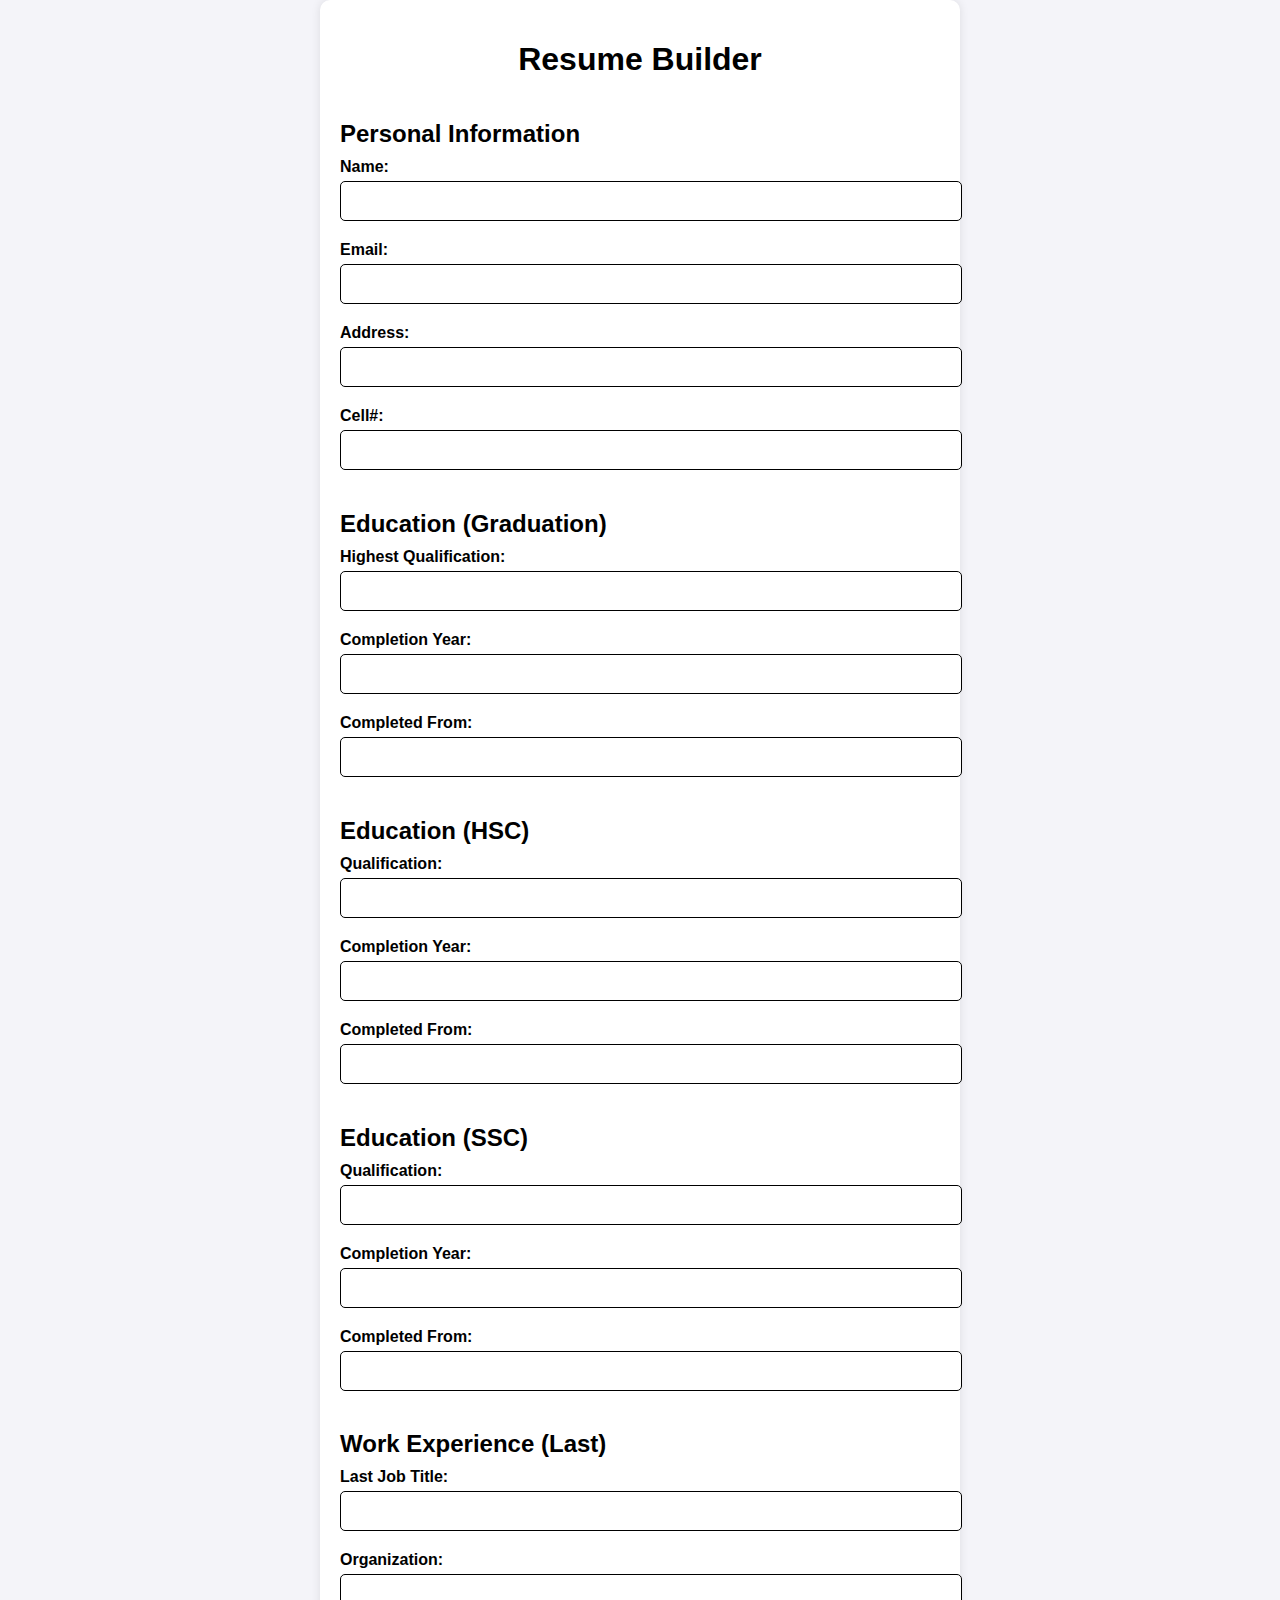
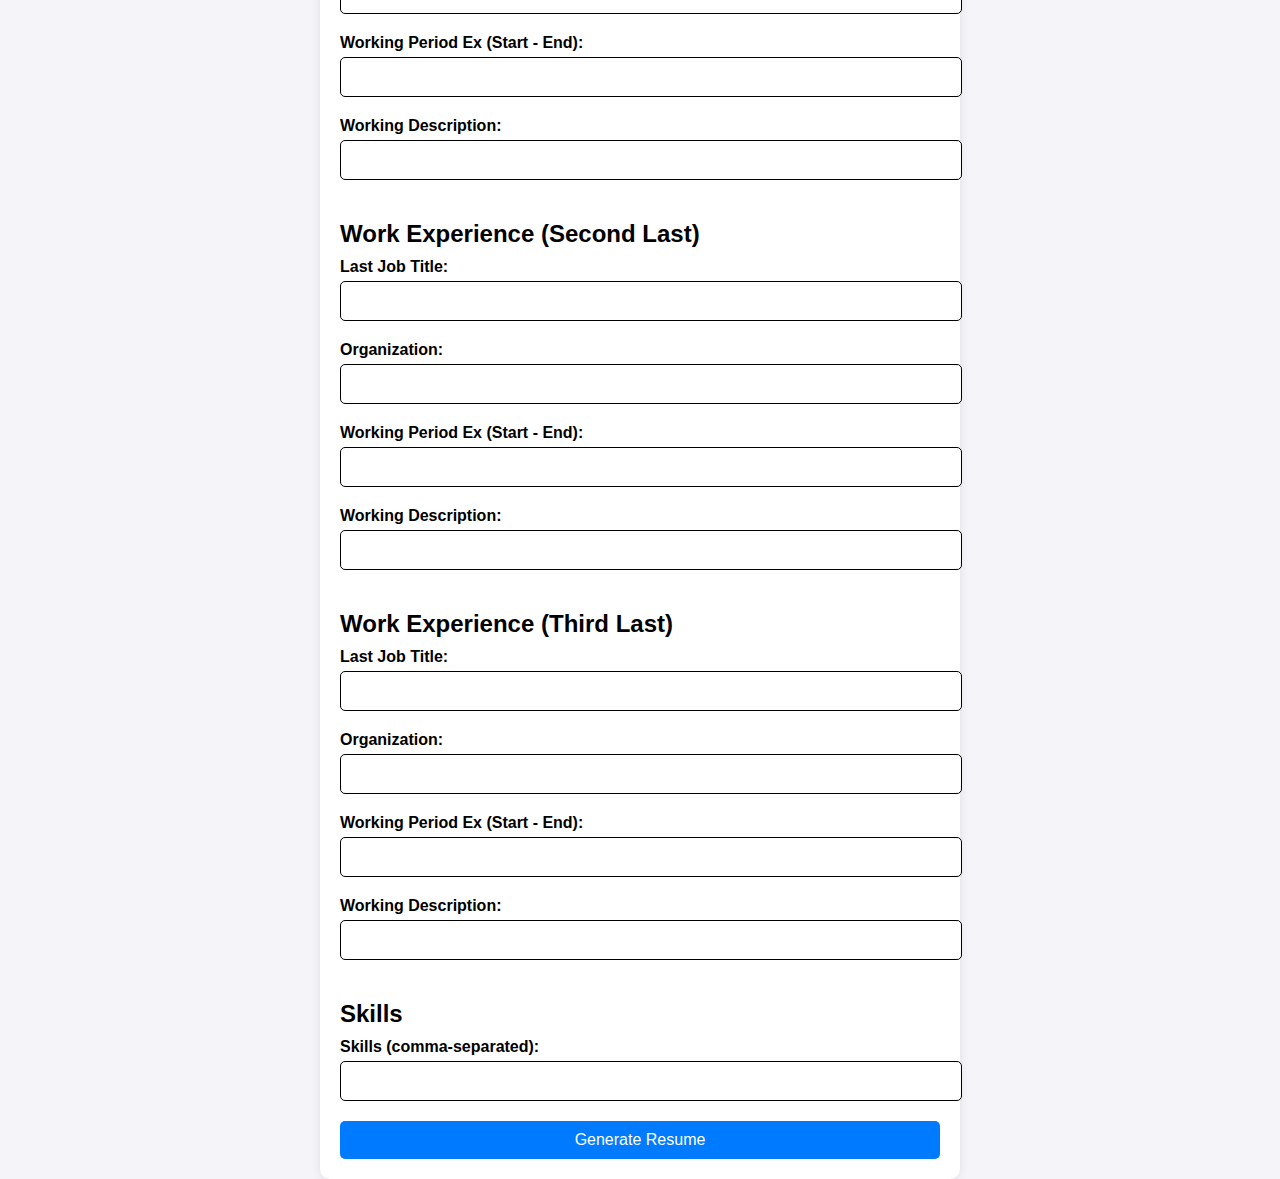
<file: index.html>
<!-- <!DOCTYPE html>
<html lang="en">
<head>
    <meta charset="UTF-8">
    <meta name="viewport" content="width=device-width, initial-scale=1.0">
    <title>Editable Resume Builder</title>
    <link rel="stylesheet" href="styles.css">
</head>
<body>
    <div class="container">
        <h1>Resume Builder</h1>
        <form id="resumeForm">
            <h2>Personal Information</h2>
            <label for="name">Name:</label>
            <input type="text" id="name" required>

            <label for="email">Email:</label>
            <input type="email" id="email" required>

            <h2>Education</h2>
            <label for="education">Highest Qualification:</label>
            <input type="text" id="education" required>

            <h2>Work Experience</h2>
            <label for="experience">Last Job Title:</label>
            <input type="text" id="experience">

            <h2>Skills</h2>
            <label for="skills">Skills (comma-separated):</label>
            <input type="text" id="skills">

            <button type="submit">Generate Resume</button>
        </form>

        <div id="resumePreview">
            <h2>Resume Preview (Click to Edit)</h2>
            <div id="resumeOutput">
                <div id="nameDisplay"></div>
                <div id="emailDisplay"></div>
                <div id="educationDisplay"></div>
                <div id="experienceDisplay"></div>
                <div id="skillsDisplay"></div>
            </div>
        </div>
    </div>

    <script src="app.js"></script>
</body>
</html> -->

<!DOCTYPE html>
<html lang="en">
<head>
    <meta charset="UTF-8">
    <meta name="viewport" content="width=device-width, initial-scale=1.0">
    <title>Editable Resume Builder</title>
    <style>
        body {
            font-family: 'Arial', sans-serif;
            background-color: #f4f4f9;
            margin: 0;
            padding: 0;
            display: flex;
            justify-content: center;
            align-items: center;
            min-height: 100vh;
        }
        .container {
            background-color: #ffffff;
            border-radius: 10px;
            box-shadow: 0 0 10px rgba(0, 0, 0, 0.1);
            padding: 20px;
            max-width: 600px;
            width: 100%;
        }
        h1 {
            text-align: center;
            color: black;
        }
        h2 {
            color: black;
            margin-bottom: 10px;
        }
        form {
            display: flex;
            flex-direction: column;
        }
        label {
            margin-bottom: 5px;
            color: black;
            font-weight: bold;
        }
        input[type="text"], input[type="email"], input[type="number"] {
            padding: 10px;
            margin-bottom: 20px;
            border: 1px solid black;
            border-radius: 5px;
            font-size: 16px;
            width: 100%;
        }
        button {
            background-color: #007bff;
            color: white;
            border: none;
            padding: 10px;
            border-radius: 5px;
            font-size: 16px;
            cursor: pointer;
            transition: background-color 0.3s;
        }
        button:hover {
            background-color: #0056b3;
        }
        #resumePreview {
            margin-top: 20px;
        }
        #resumePreview h2 {
            text-align: center;
        }
        #resumeOutput {
            background-color: #f9f9f9;
            padding: 15px;
            border: 1px solid #ddd;
            border-radius: 5px;
            margin-top: 10px;
            font-size: 16px;
        }
        #resumeOutput div {
            margin-bottom: 10px;
        }
    </style>
</head>
<body>
    <div class="container">
        <h1>Resume Builder</h1>
        <form id="resumeForm" action="resumepreview.html" method="get">
            <h2>Personal Information</h2>
            <label for="name">Name:</label>
            <input type="text" id="name" required>

            <label for="email">Email:</label>
            <input type="email" id="email" required>

            <label for="address">Address:</label>
            <input type="text" id="address" required>

            <label for="cellno">Cell#:</label>
            <input type="text" id="cellno" required>

            <h2>Education (Graduation)</h2>
            <label for="education">Highest Qualification:</label>
            <input type="text" id="education" required>

            <label for="year">Completion Year:</label>
            <input type="text" id="year" required>

            <label for="from">Completed From:</label>
            <input type="text" id="from" required>
            
            <h2>Education (HSC)</h2>
            <label for="education1">Qualification:</label>
            <input type="text" id="education1" required>

            <label for="year1">Completion Year:</label>
            <input type="text" id="year1" required>

            <label for="from1">Completed From:</label>
            <input type="text" id="from1" required>

            <h2>Education (SSC)</h2>
            <label for="education2">Qualification:</label>
            <input type="text" id="education2" required>

            <label for="year2">Completion Year:</label>
            <input type="text" id="year2" required>

            <label for="from2">Completed From:</label>
            <input type="text" id="from2" required>

            <h2>Work Experience (Last)</h2>
            <label for="experience">Last Job Title:</label>
            <input type="text" id="experience">

            <label for="organization">Organization:</label>
            <input type="text" id="organization">

            <label for="workPeriod">Working Period Ex (Start - End):</label>
            <input type="text" id="workPeriod">

            <label for="workDescription">Working Description:</label>
            <input type="text" id="workDescription">

            <h2>Work Experience (Second Last)</h2>
            <label for="experience1">Last Job Title:</label>
            <input type="text" id="experience1">

            <label for="organization1">Organization:</label>
            <input type="text" id="organization1">

            <label for="workPeriod1">Working Period Ex (Start - End):</label>
            <input type="text" id="workPeriod1">

            <label for="workDescription1">Working Description:</label>
            <input type="text" id="workDescription1">

            <h2>Work Experience (Third Last)</h2>
            <label for="experience2">Last Job Title:</label>
            <input type="text" id="experience2">

            <label for="organization2">Organization:</label>
            <input type="text" id="organization2">

            <label for="workPeriod2">Working Period Ex (Start - End):</label>
            <input type="text" id="workPeriod2">

            <label for="workDescription2">Working Description:</label>
            <input type="text" id="workDescription2">

            <h2>Skills</h2>
            <label for="skills">Skills (comma-separated):</label>
            <input type="text" id="skills">

            <button type="submit">Generate Resume</button>
        </form>

        <!-- <div id="resumePreview">
            <h2>Resume Preview (Click to Edit)</h2>
            <div id="resumeOutput">
                <div id="nameDisplay"></div>
                <div id="emailDisplay"></div>
                <div id="educationDisplay"></div>
                <div id="experienceDisplay"></div>
                <div id="skillsDisplay"></div>
            </div>
        </div> -->
    </div>

    <script src="app.js"></script>
</body>
</html>
</file>
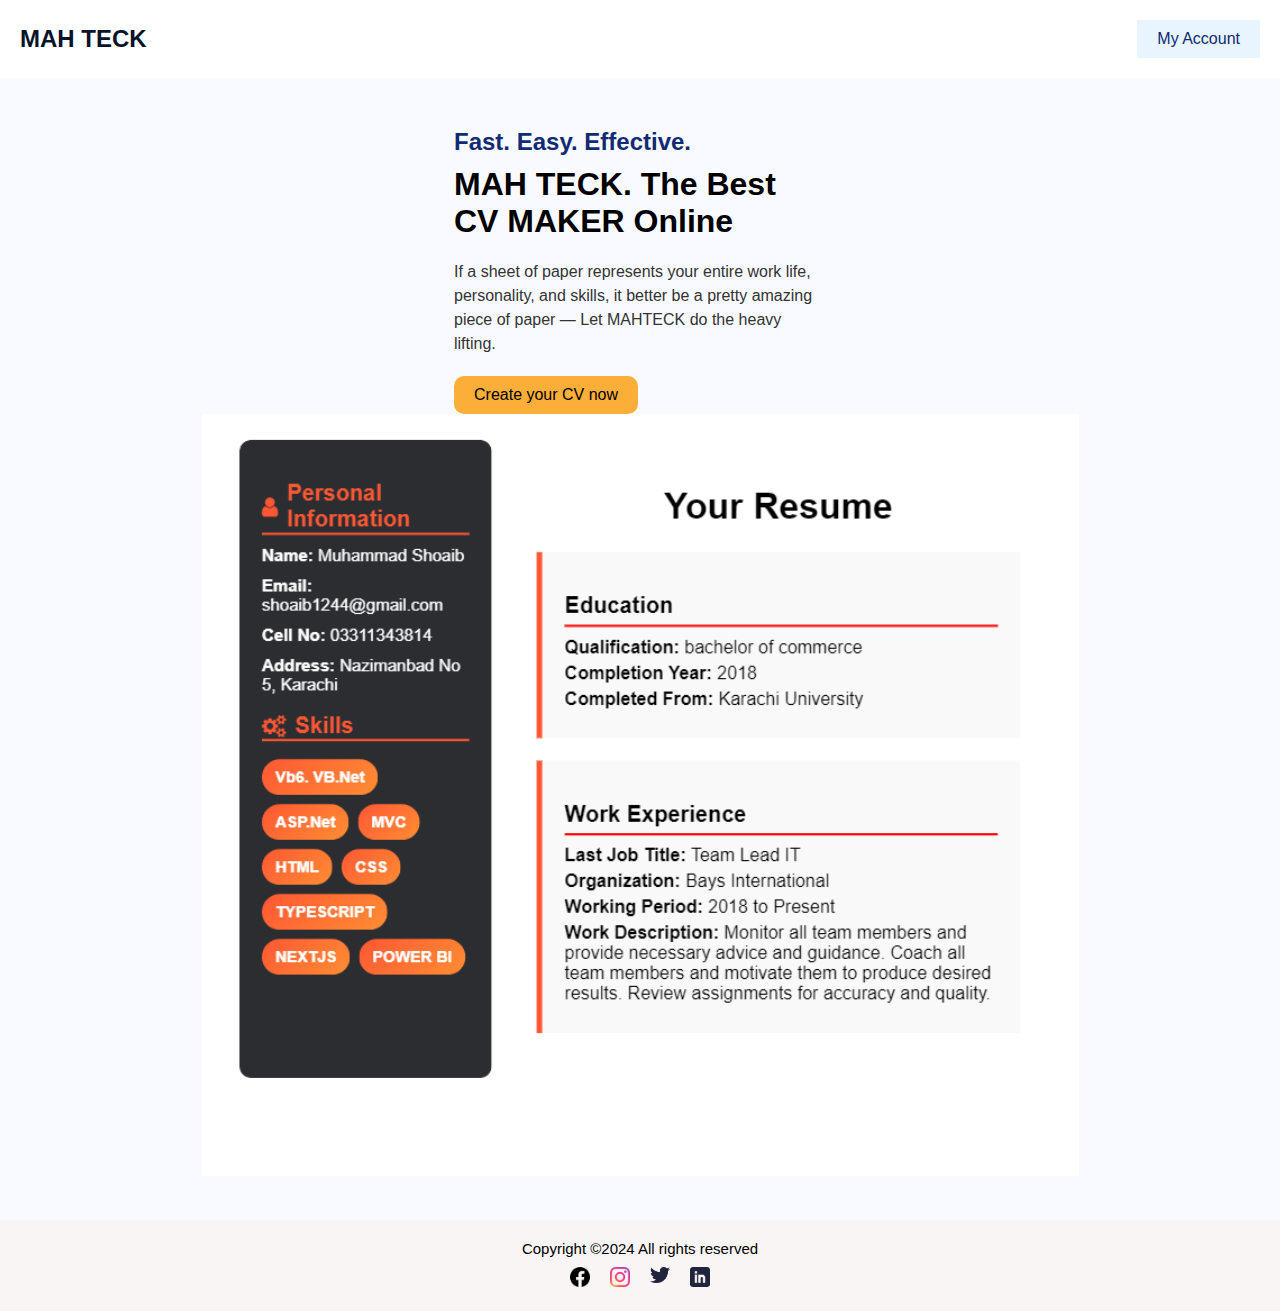
<file: home.html>
<!DOCTYPE html>
<html lang="en">
<head>
    <meta charset="UTF-8">
    <meta name="viewport" content="width=device-width, initial-scale=1.0">
    <title>Resume Builder</title>
    <link rel="stylesheet" href="styles.css">
</head>
<body>
    <header class="navbar">
        <a href="http://mahteck.com" alt="MAH-TECK">MAH TECK</a>
        <div id="button-box">
            <button id="button">My Account</button>
        </div>
    </header>
    
    <main>
        <section id="hero-section">
            <div id="box1">
                <h2>Fast. Easy. Effective.</h2>
                <h1>MAH TECK. The Best CV MAKER Online</h1>
                <p>
                    If a sheet of paper represents your entire work life, personality, and skills, 
                    it better be a pretty amazing piece of paper — Let <span>MAHTECK</span> do the heavy lifting.
                </p>
                <button id="hero-button" onclick="document.location='index.html'">Create your CV now</button>
            </div>
            <div id="box2">
                <img src="images/hero-image.png" alt="Hero Image" width="100%" height="100%">
            </div>
        </section>
    </main>

    <footer class="footer">
        <div class="footercontainer">
            <p>Copyright ©2024 All rights reserved</p>
            <div class="social-links">
                <a href="#"><img src="images/facebook.png" alt="Facebook"/></a>
                <a href="#"><img src="images/instagram.png" alt="Instagram"/></a>
                <a href="#"><img src="images/twitter.png" alt="Twitter"/></a>
                <a href="#"><img src="images/linkedin.png" alt="LinkedIn"/></a>
            </div>
        </div>
    </footer>
</body>
</html>
</file>
<file: styles.css>
* {
    margin: 0;
    padding: 0;
    box-sizing: border-box;
}

body {
    font-family: "Heebo", sans-serif;
    background-color: #ffffff;
    color: #333;
    text-align: center;
}

.navbar {
    background-color: #ffffff;
    padding: 20px;
    display: flex;
    justify-content: space-between;
    align-items: center;
}

.navbar a {
    color: #07142B;
    text-decoration: none;
    font-size: 1.5rem;
    font-weight: bold;
}

#button-box {
    background-color: #E9F5FE;
    display: inline-block;
}

#button {
    border-radius: 5px;
    border: none;
    font-family: "Heebo", sans-serif;
    font-size: 1rem;
    color: #102B73;
    background-color: #E9F5FE;
    padding: 10px 20px;
    cursor: pointer;
}

#hero-section {
    display: flex;
    justify-content: space-around;
    align-items: center;
    background-color: #F9FAFF;
    padding: 40px 20px;
    flex-wrap: wrap;
}

#box1 {
    max-width: 30%;
    text-align: left;
}

#box1 h1, #box1 h2 {
    margin: 10px 0;
    color: black;
}

#box1 h2 {
    margin: 10px 0;
    color: #102B73;
}

#box1 p {
    line-height: 1.5;
    margin: 20px 0;
}

#hero-button {
    background-color: #FBAF38;
    font-size: 1rem;
    padding: 10px 20px;
    border-radius: 10px;
    border: none;
    color: #000;
    cursor: pointer;
}

#box2 img {
    max-width: 100%;
    height: auto;
}

.footer {
    background-color: #FAF5F5;
    color: black; 
    padding: 20px 0; 
    text-align: center;
}
.footercontainer{
    flex-direction: column;
    align-items: center;
    display: flex;
    text-decoration: none;
}
.footercontainer a{
    text-decoration: none;
}
.footercontainer p{
    text-align: right;
    font-size: 15px;
    color: black;
}
.social-links {
    display: flex; 
    justify-content: center; 
    margin-top: 10px; 
}
.social-links a {
    margin: 0 10px; 
}
.social-links img {
    width: 20px; 
    height: auto; 
}

@media (max-width: 768px) {
    #hero-section {
        flex-direction: column;
        text-align: center;
    }

    #box1 {
        max-width: 100%;
    }

    #box2 img {
        max-width: 80%;
    }
}
</file>
